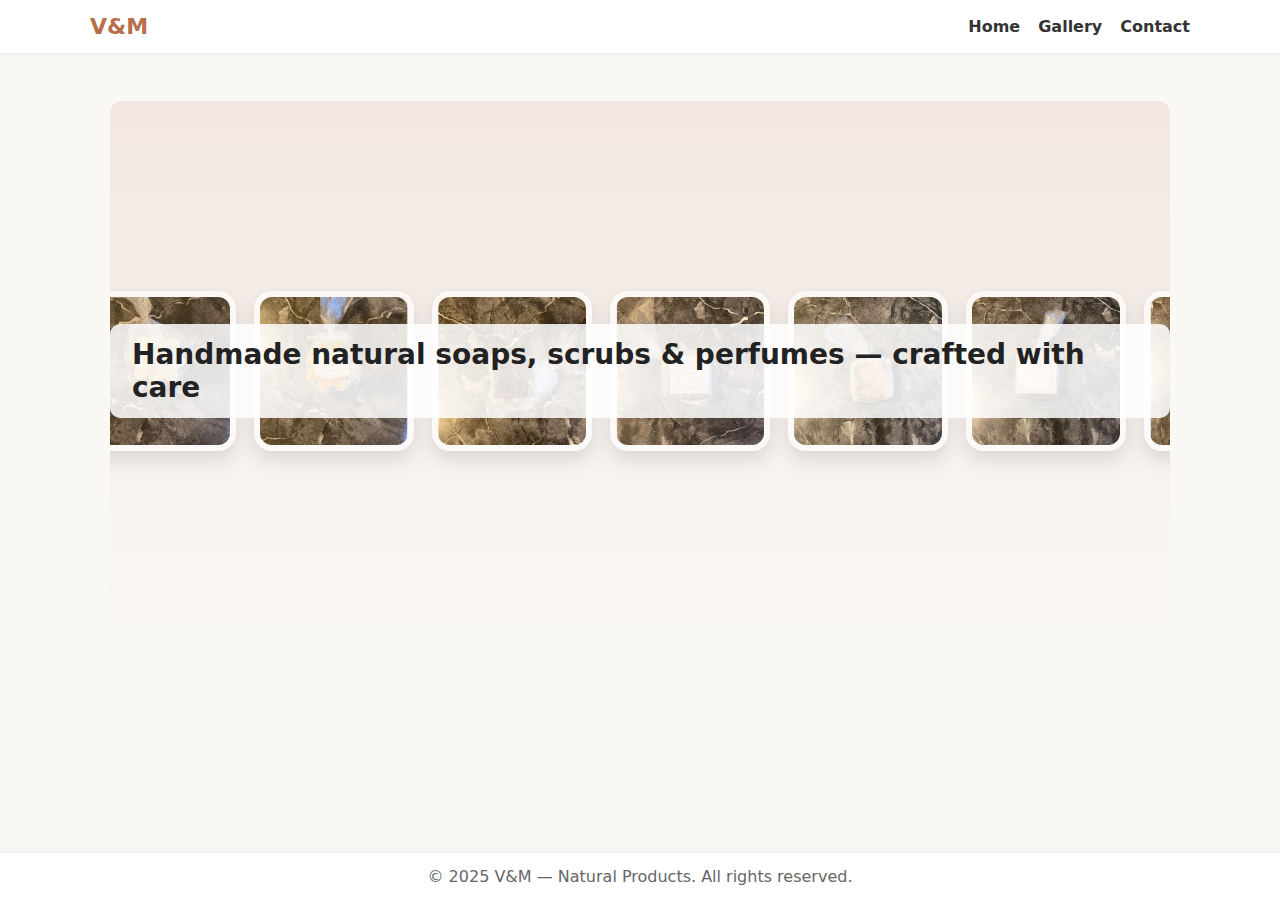
<file: index.html>
<!doctype html>
<html lang="en">
<head>
  <meta charset="utf-8" />
  <meta name="viewport" content="width=device-width,initial-scale=1" />
  <title>V&amp;M — Natural Handmade Products</title>
  <link rel="stylesheet" href="style.css" />
  
</head>
<body>
  <header>
    <div class="header-inner container">
      <div class="logo">V&amp;M</div>
      <nav>
        <a href="index.html">Home</a>
        <a href="gallery.html">Gallery</a>
        <a href="contact.html">Contact</a>
      </nav>

    </div>
  </header>

  <main>
    <section class="container">
      <div class="hero" aria-hidden="false">
        <div class="soap-track" aria-hidden="true">
          <img src="images/1.png" alt="soap 1"/>
          <img src="images/2.png" alt="soap 2"/>
          <img src="images/3.png" alt="soap 3"/>
          <img src="images/4.png" alt="soap 4"/>
          <img src="images/5.png" alt="soap 5"/>
          <img src="images/6.png" alt="soap 6"/>
          <img src="images/7.png" alt="soap 7"/>
          <img src="images/8.png" alt="soap 8"/>
          <img src="images/9.png" alt="soap 9"/>
          <img src="images/10.png" alt="soap 10"/>
          
          
        </div>
        <h1>Handmade natural soaps, scrubs &amp; perfumes — crafted with care</h1>
      </div>
    </section>
  </main>

  <footer>
    © 2025 V&amp;M — Natural Products. All rights reserved.
  </footer>
  <script src="script.js"></script>
</body>
</html>
</file>
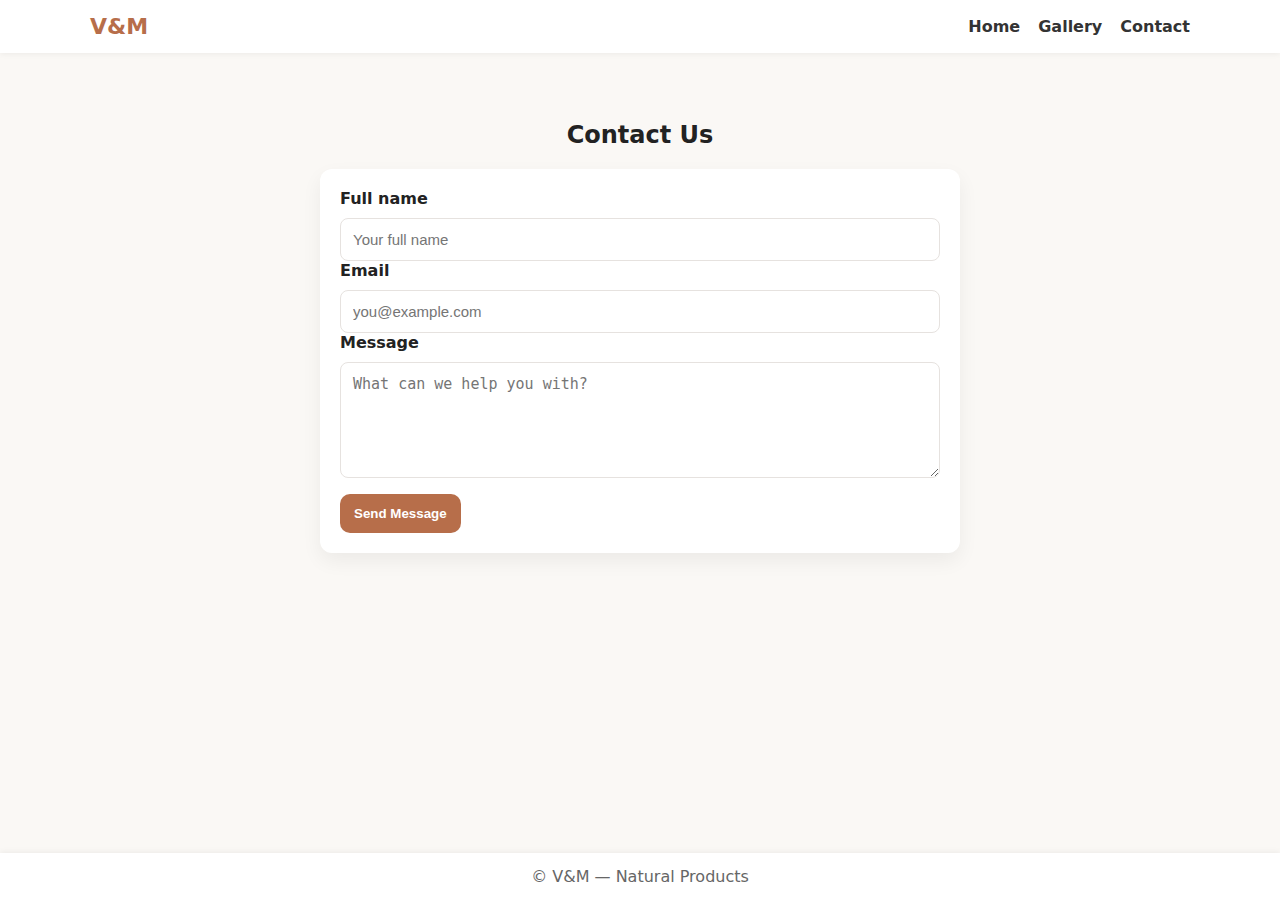
<file: contact.html>
<!doctype html>
<html lang="en">
<head>
  <meta charset="utf-8" />
  <meta name="viewport" content="width=device-width,initial-scale=1" />
  <title>V&amp;M — Natural Handmade Products</title>
  <link rel="stylesheet" href="style.css" />
  
</head>
<body>
  <header>
    <div class="header-inner container">
      <div class="logo">V&amp;M</div>
      <nav>
        <a href="index.html">Home</a>
        <a href="gallery.html">Gallery</a>
        <a href="contact.html">Contact</a>
      </nav>

    </div>
  </header>
    <main>
  <section class="container">
      <h2 style="text-align:center">Contact Us</h2>
      <div class="contact-card" role="form">
        <form id="contactForm" onsubmit="handleSubmit(event)">
          <label style="font-weight:600">Full name</label>
          <input type="text" name="name" placeholder="Your full name" required />
          <label style="font-weight:600">Email</label>
          <input type="email" name="email" placeholder="you@example.com" required />
          <label style="font-weight:600">Message</label>
          <textarea name="message" rows="5" placeholder="What can we help you with?"></textarea>
          <button type="submit">Send Message</button>
        </form>
      </div>
    </section>
    </main>
     <footer>
    © V&amp;M — Natural Products
  </footer>
  <script src="script.js"></script>
</body>
</html>
</file>
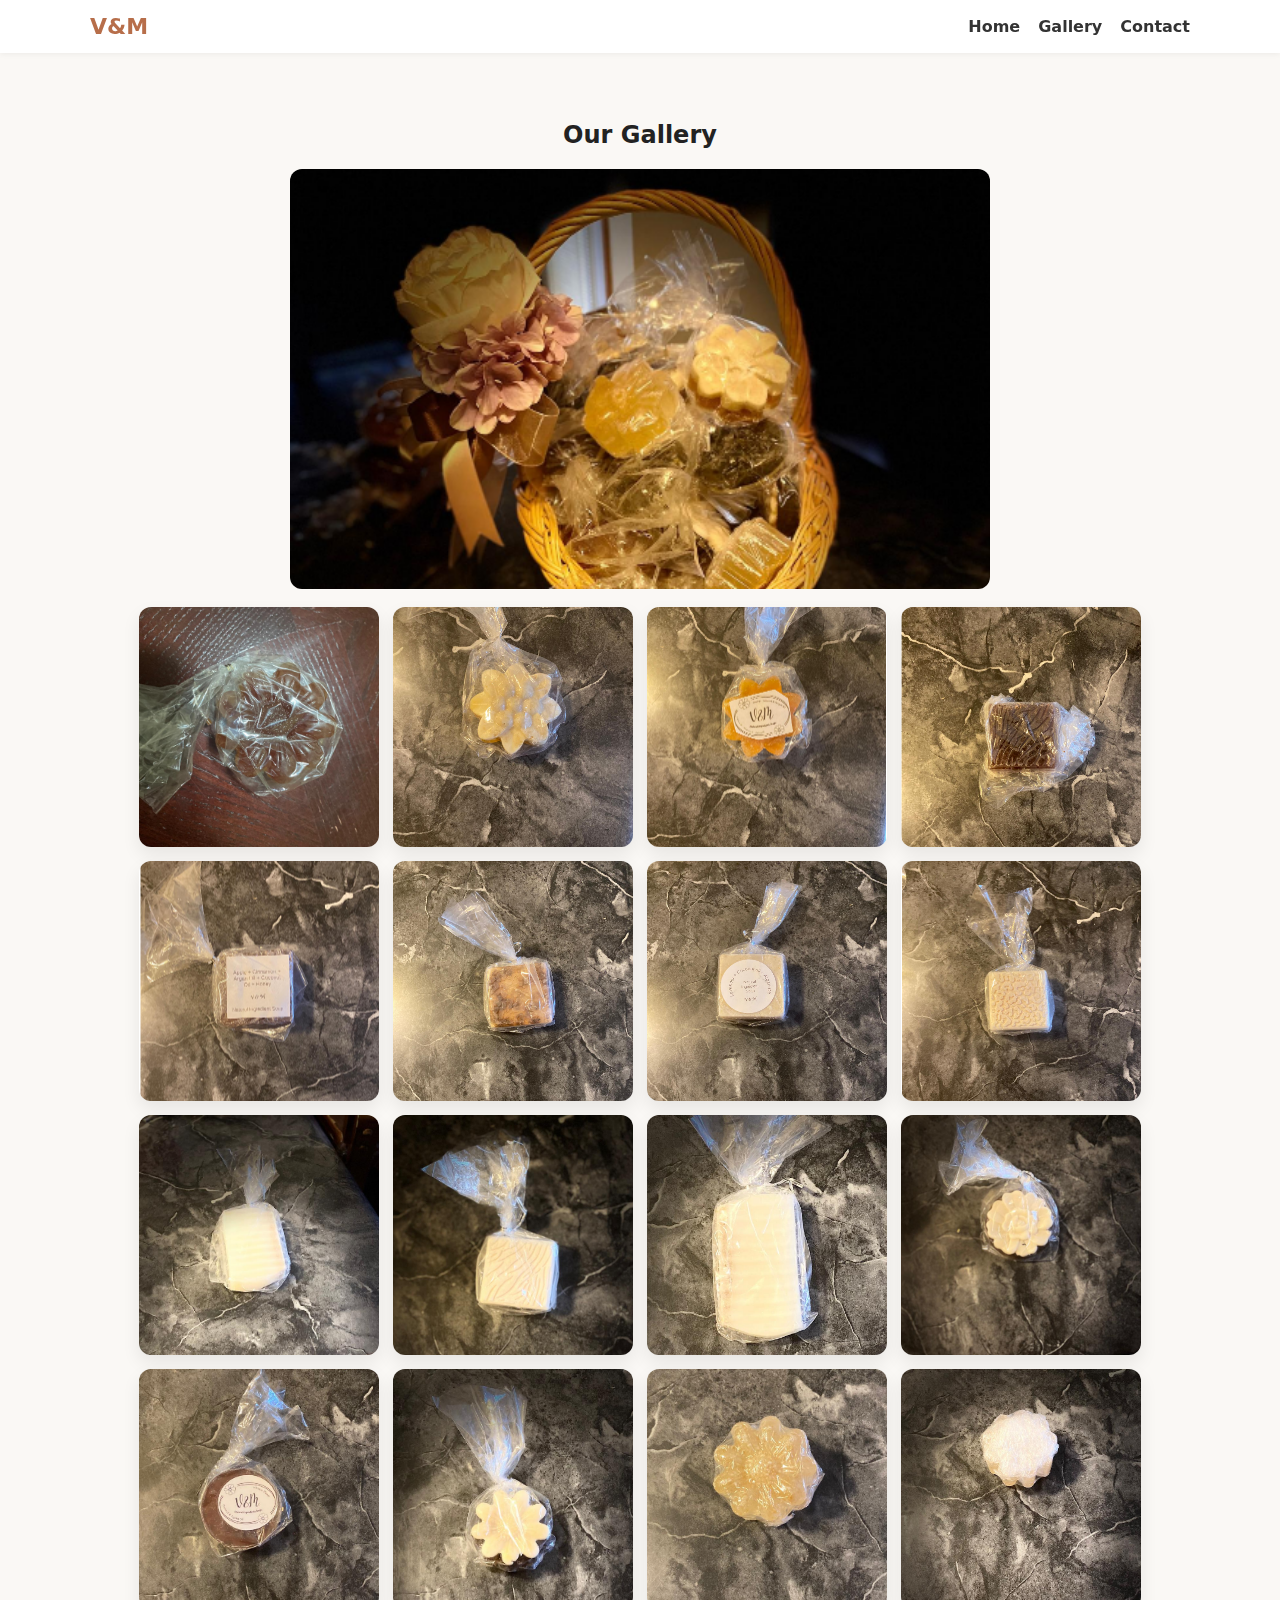
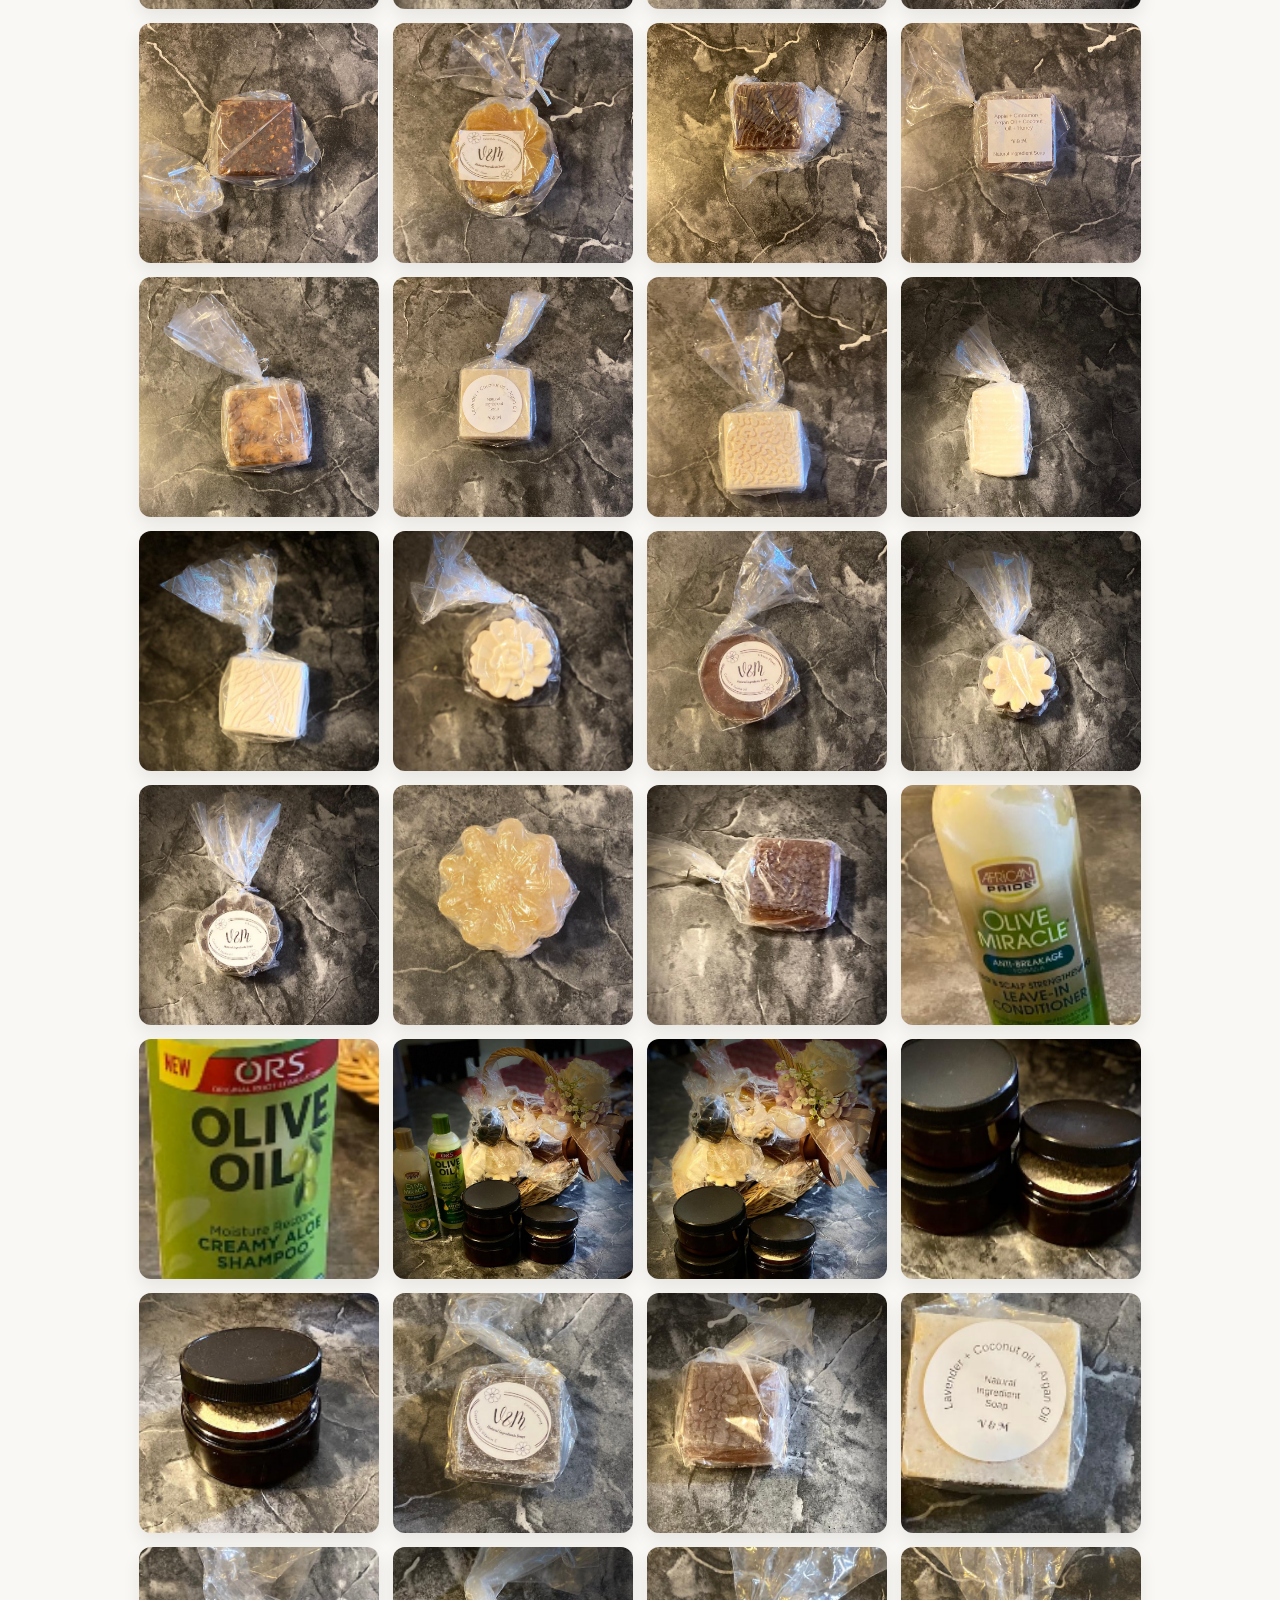
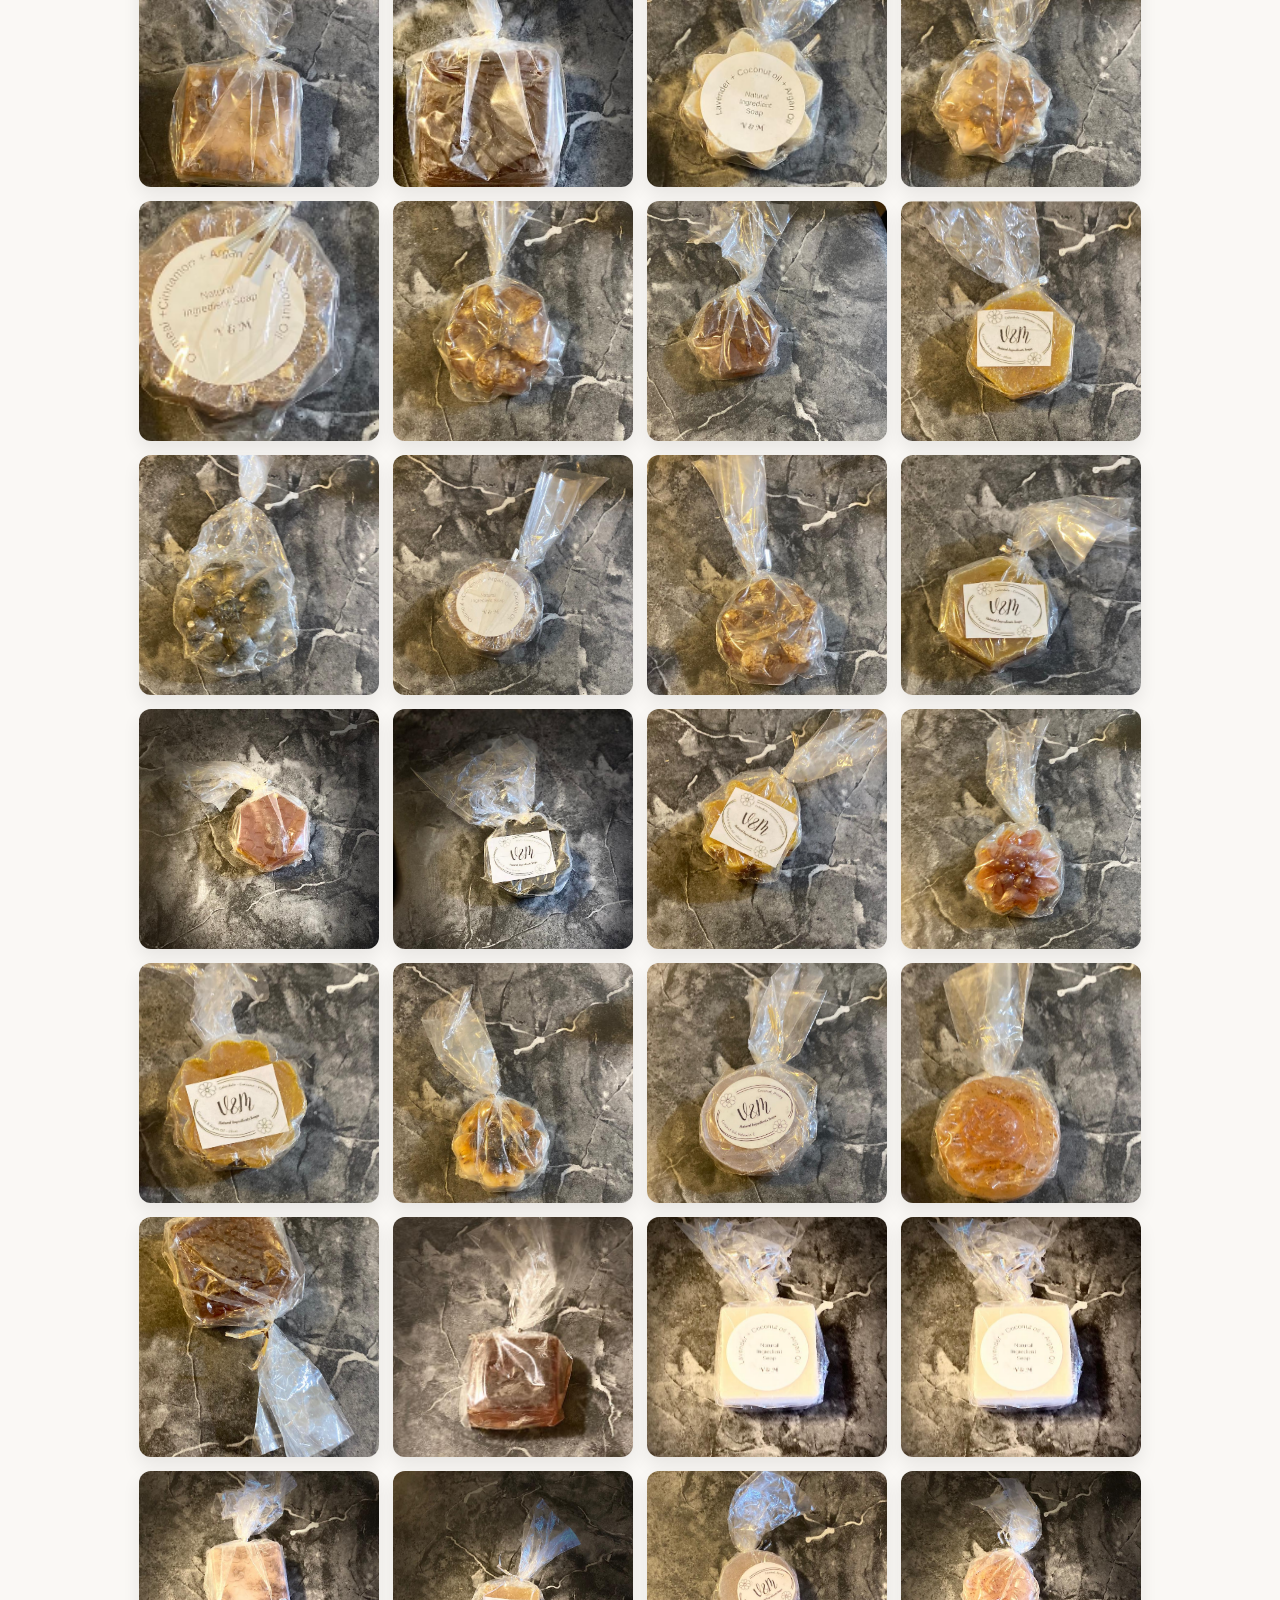
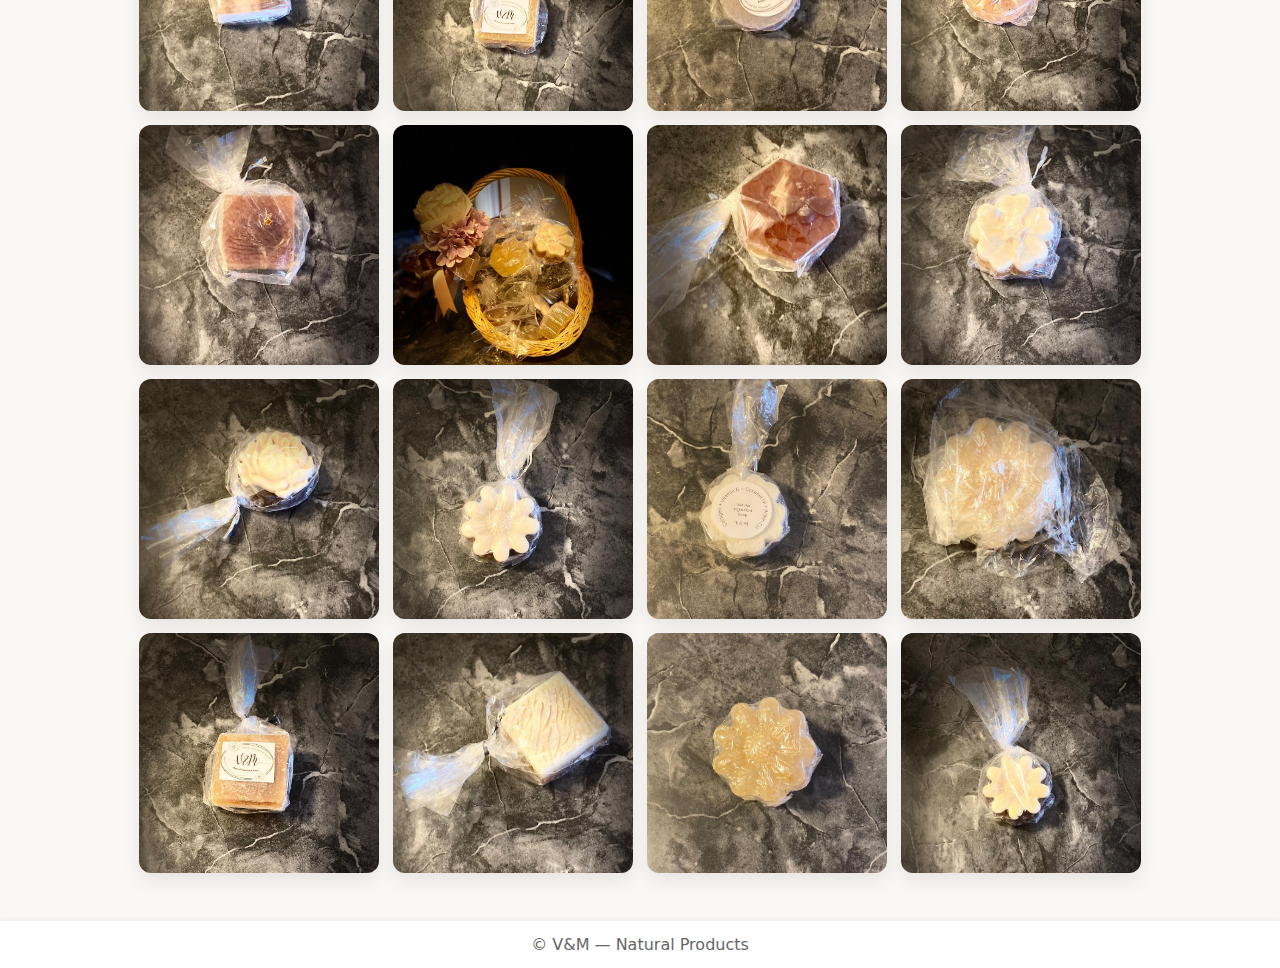
<file: gallery.html>
<!doctype html>
<html lang="en">
<head>
  <meta charset="utf-8" />
  <meta name="viewport" content="width=device-width,initial-scale=1" />
  <title>V&amp;M — Natural Handmade Products</title>
  <link rel="stylesheet" href="style.css" />
  
</head>
<body>
  <header>
    <div class="header-inner container">
      <div class="logo">V&amp;M</div>
      <nav>
        <a href="index.html">Home</a>
        <a href="gallery.html">Gallery</a>
        <a href="contact.html">Contact</a>
      </nav>

    </div>
  </header>
    <main>

  <section class="container">
      <h2 style="text-align:center">Our Gallery</h2>
      <div class="slideshow" id="slideshow">
        <img src="images/70.png" alt="slide"/>
      </div>

      <div class="gallery-grid" aria-hidden="false">
        <img src="images/1.png" alt="gallery1"/>
        <img src="images/2.png" alt="gallery2"/>
        <img src="images/3.png" alt="gallery3"/>
        <img src="images/4.png" alt="gallery4"/>
        <img src="images/5.png" alt="gallery5"/>
        <img src="images/6.png" alt="gallery6"/>
        <img src="images/7.png" alt="gallery7"/>
        <img src="images/8.png" alt="gallery8"/>
        <img src="images/9.png" alt="gallery9"/>
        <img src="images/10.png" alt="gallery10"/>
        <img src="images/11.png" alt="gallery11"/>
        <img src="images/12.png" alt="gallery12"/>
        <img src="images/13.png" alt="gallery13"/>
        <img src="images/14.png" alt="gallery14"/>
        <img src="images/15.png" alt="gallery15"/>
        <img src="images/16.png" alt="gallery16"/>
        <img src="images/17.png" alt="gallery17"/>
        <img src="images/18.png" alt="gallery18"/>
        <img src="images/19.png" alt="gallery19"/>
        <img src="images/20.png" alt="gallery20"/>
         <img src="images/21.png" alt="gallery21"/>
        <img src="images/22.png" alt="gallery22"/>
        <img src="images/23.png" alt="gallery23"/>
        <img src="images/24.png" alt="gallery24"/>
        <img src="images/25.png" alt="gallery25"/>
        <img src="images/26.png" alt="gallery26"/>
        <img src="images/27.png" alt="gallery27"/>
        <img src="images/28.png" alt="gallery28"/>
        <img src="images/29.png" alt="gallery29"/>
        <img src="images/30.png" alt="gallery30"/>
        <img src="images/31.png" alt="gallery31"/>
        <img src="images/32.png" alt="gallery32"/>
        <img src="images/33.png" alt="gallery33"/>
        <img src="images/34.png" alt="gallery34"/>
        <img src="images/35.png" alt="gallery35"/>
        <img src="images/36.png" alt="gallery36"/>
        <img src="images/37.png" alt="gallery37"/>
        <img src="images/38.png" alt="gallery38"/>
        <img src="images/39.png" alt="gallery39"/>
        <img src="images/40.png" alt="gallery40"/>
        <img src="images/41.png" alt="gallery41"/>
        <img src="images/42.png" alt="gallery42"/>
        <img src="images/43.png" alt="gallery43"/>
        <img src="images/44.png" alt="gallery44"/>
        <img src="images/45.png" alt="gallery45"/>
        <img src="images/46.png" alt="gallery46"/>
        <img src="images/47.png" alt="gallery47"/>
         <img src="images/48.png" alt="gallery48"/>
        <img src="images/49.png" alt="gallery49"/>
        <img src="images/50.png" alt="gallery50"/>
        <img src="images/51.png" alt="gallery51"/>
        <img src="images/52.png" alt="gallery52"/>
        <img src="images/53.png" alt="gallery53"/>
        <img src="images/54.png" alt="gallery54"/>
        <img src="images/55.png" alt="gallery55"/>
        <img src="images/56.png" alt="gallery56"/>
        <img src="images/57.png" alt="gallery57"/>
        <img src="images/58.png" alt="gallery58"/>
        <img src="images/59.png" alt="gallery59"/>
        <img src="images/60.png" alt="gallery60"/>
        <img src="images/61.png" alt="gallery61"/>
        <img src="images/62.png" alt="gallery62"/>
        <img src="images/63.png" alt="gallery63"/>
        <img src="images/64.png" alt="gallery64"/>
        <img src="images/65.png" alt="gallery65"/>
        <img src="images/66.png" alt="gallery66"/>
        <img src="images/67.png" alt="gallery67"/>
         <img src="images/68.png" alt="gallery68"/>
        <img src="images/69.png" alt="gallery69"/>
        <img src="images/70.png" alt="gallery70"/>
        <img src="images/71.png" alt="gallery71"/>
        <img src="images/72.png" alt="gallery72"/>
        <img src="images/73.png" alt="gallery73"/>
        <img src="images/74.png" alt="gallery74"/>
        <img src="images/75.png" alt="gallery75"/>
        <img src="images/76.png" alt="gallery76"/>
        <img src="images/77.png" alt="gallery77"/>
        <img src="images/78.png" alt="gallery78"/>
        <img src="images/79.png" alt="gallery79"/>
        <img src="images/80.png" alt="gallery80"/>
      </div>
    </section>
    </main>
     <footer>
    © V&amp;M — Natural Products
  </footer>
  <script src="script.js"></script>
</body>
</html>
</file>
<file: style.css>
:root{
        --accent:#b76e4a;
        --bg:#faf8f5;
        --card:#fff
    }
    *{box-sizing:border-box}
    body{
        margin:0;
        font-family:Inter, system-ui, -apple-system, 'Segoe UI', Roboto, Arial;
        background:var(--bg);
        color:#222;
    }
    header{
        display:flex;
        align-items:center;
        justify-content:center;
        padding:14px 20px;
        background:var(--card);
        position:sticky;
        top:0;
        z-index:20;
        box-shadow:0 1px 6px rgba(0,0,0,.06);
    }
    .header-inner{
        width:100%;
        max-width:1100px;
        display:flex;
        align-items:center;
        justify-content:space-between;
    }
    .logo{
        font-weight:700;
        color:var(--accent);
        font-size:22px;
    }
    nav{
        display:flex;
        gap:18px;
        align-items:center;
    }
    nav a{
        text-decoration:none;
        color:#333;
        font-weight:600;
    }
    /* center page content when navigating anchors */
    section{
        display:block;
        padding:48px 20px;
    }
    .container{
        max-width:1100px;
        margin:0 auto;
    }
    /* Hero */
    .hero{
        height:60vh;
        border-radius:12px;
        overflow:hidden;
        position:relative;
        background:linear-gradient(180deg, rgba(183,110,74,0.12), rgba(250,248,245,0.12));
        display:flex;
        align-items:center;
        justify-content:center;
    }
    .soap-track{
        position:absolute;
        left:-20%;
        top:50%;
        transform:translateY(-50%);
        display:flex;
        gap:18px;
        animation:track 12s linear infinite;
    }
    .soap-track img{
        width:160px;
        height:160px;
        object-fit:cover;
        border-radius:18px;
        box-shadow:0 8px 20px rgba(0,0,0,.12);
        border:6px solid rgba(255,255,255,.6);
    }
    @keyframes track{
      0%{transform:translateX(-30%) translateY(-50%) rotate(0deg)}
      25%{transform:translateX(10%) translateY(-54%) rotate(3deg)}
      50%{transform:translateX(50%) translateY(-48%) rotate(-2deg)}
      75%{transform:translateX(85%) translateY(-52%) rotate(2deg)}
      100%{transform:translateX(130%) translateY(-50%) rotate(0deg)}
    }
    .hero h1{
        position:relative;
        z-index:2;
        color:#222;
        background:rgba(255,255,255,.85);
        padding:14px 22px;
        border-radius:10px;
        font-size:28px;
    }
    /* Gallery */
    .gallery-grid{
        display:flex;
        flex-wrap:wrap;
        gap:14px;
        justify-content:center;
    }
    .gallery-grid img{
        width:240px;
        height:240px;
        object-fit:cover;
        border-radius:12px;
        box-shadow:0 8px 18px rgba(0,0,0,.08);
        transition:transform .25s;
    }
    .gallery-grid img:hover{
        transform:scale(1.03);
    }
    /* auto slideshow small */
    .slideshow{
        position:relative;
        width:100%;
        max-width:700px;
        margin:18px auto;
    }
    .slideshow img{
        width:100%;
        height:420px;
        object-fit:cover;
        border-radius:12px;
        display:block;
    }
    /* Contact */
    .contact-card{
        background:var(--card);
        padding:20px;
        border-radius:12px;
        box-shadow:0 8px 20px rgba(0,0,0,.06);
        max-width:640px;
        margin:0 auto;
    }
    .contact-card input,
    .contact-card textarea{
        width:100%;
        padding:12px;
        margin-top:10px;
        border-radius:8px;
        border:1px solid #e6e2df;
        font-size:15px;
    }
    .contact-card button{
        margin-top:12px;
        padding:12px 14px;
        border-radius:10px;
        border:none;
        background:var(--accent);
        color:white;
        font-weight:700;
        cursor:pointer;
    }
    
    html, body {
        height: 100%;              /* full height */
        margin: 0;
        display: flex;
        flex-direction: column;    /* stack header, main, footer vertically */
    }
    
    main {
        flex: 1;                   /* take up remaining space */
    }
    
    footer {
        display: flex;
        align-items: center;
        justify-content: center;
        padding: 14px 20px;
        background: var(--card);
        box-shadow: 0 -1px 6px rgba(0,0,0,.06);
        color: #666;
    }


    /* Responsive: keep nav visible, no hamburger menu */
    @media (max-width:700px){
      nav a{font-size:15px}
      .soap-track img{width:120px;height:120px}
      .hero{height:50vh}
      .hero h1{font-size:20px;padding:10px 14px}
      .slideshow img{height:260px}
    }
</file>
